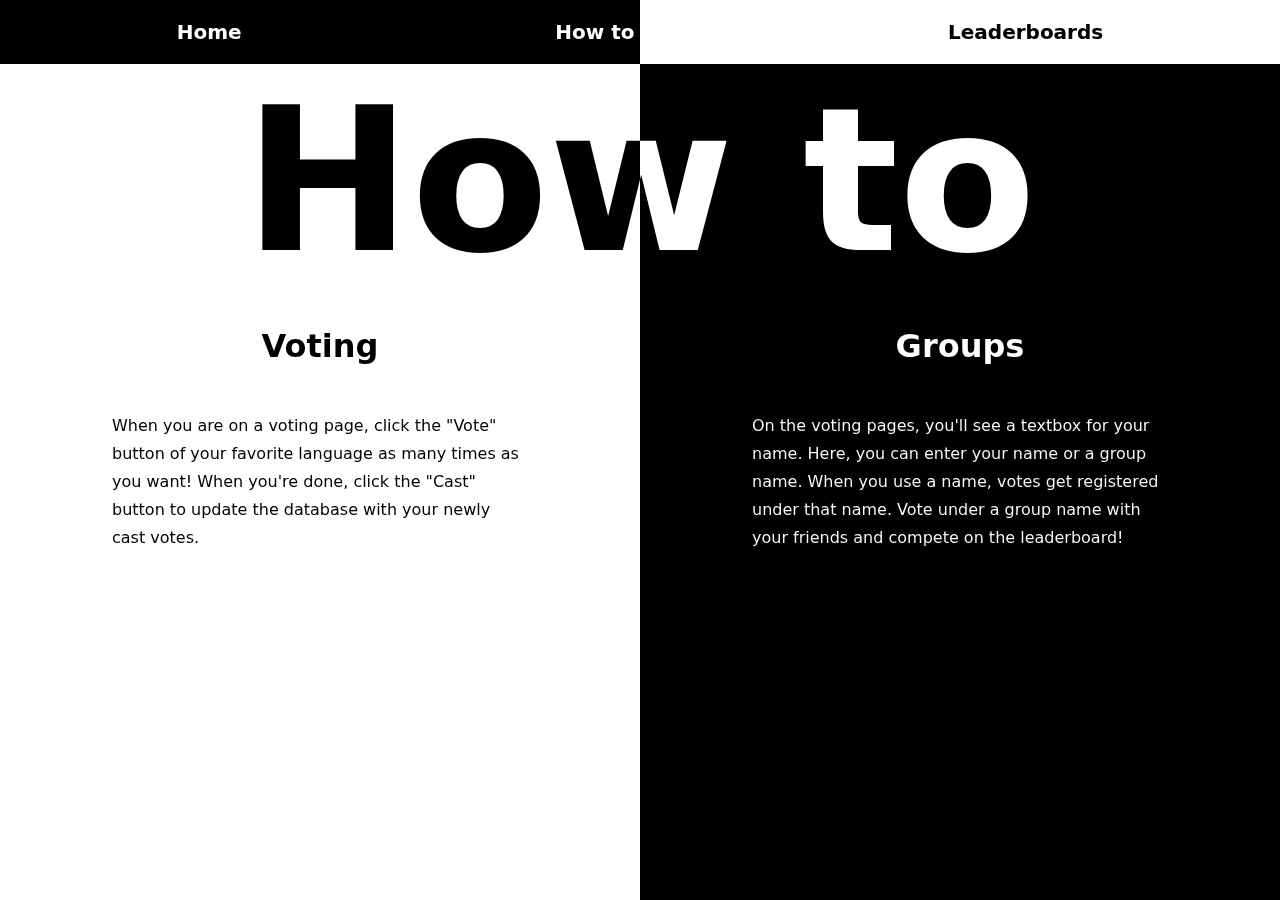
<file: howto.html>
<!DOCTYPE html>
<html lang="en">

<head>
  <meta charset="UTF-8">
  <meta name="viewport" content="width=device-width, initial-scale=1.0">
  <meta http-equiv="X-UA-Compatible" content="ie=edge">
  <title>How to</title>
  <link rel="stylesheet" href="./style.css">
  <link rel="icon" href="./favicon.ico" type="image/x-icon">
</head>

<body>
  <div id="navbar">
    <a href='index.html'>Home</a>
    <a href='howto.html'>How to</a>
    <a href='leaderboard.html'>Leaderboards</a>
  </div>
  <div id="bg">
    <div class="left"></div>
    <div class="right"></div>
  </div>
  <main>
    <h1 id="title">How to</h1>
    <div id="fg">
      <div class="left info">
        <h1>Voting</h1>
        <p>When you are on a voting page, click the "Vote" button of your favorite language as many times as you want!
          When you're done, click the "Cast" button to update the database with your newly cast votes.</p>
      </div>
      <div class="right info">
        <h1>Groups</h1>
        <p>On the voting pages, you'll see a textbox for your name. Here, you can enter your name or a group name. When
          you use a name, votes get registered under that name. Vote under a group name with your friends and compete on
          the leaderboard!</p>
      </div>
    </div>
  </main>
</body>

</html>
</file>
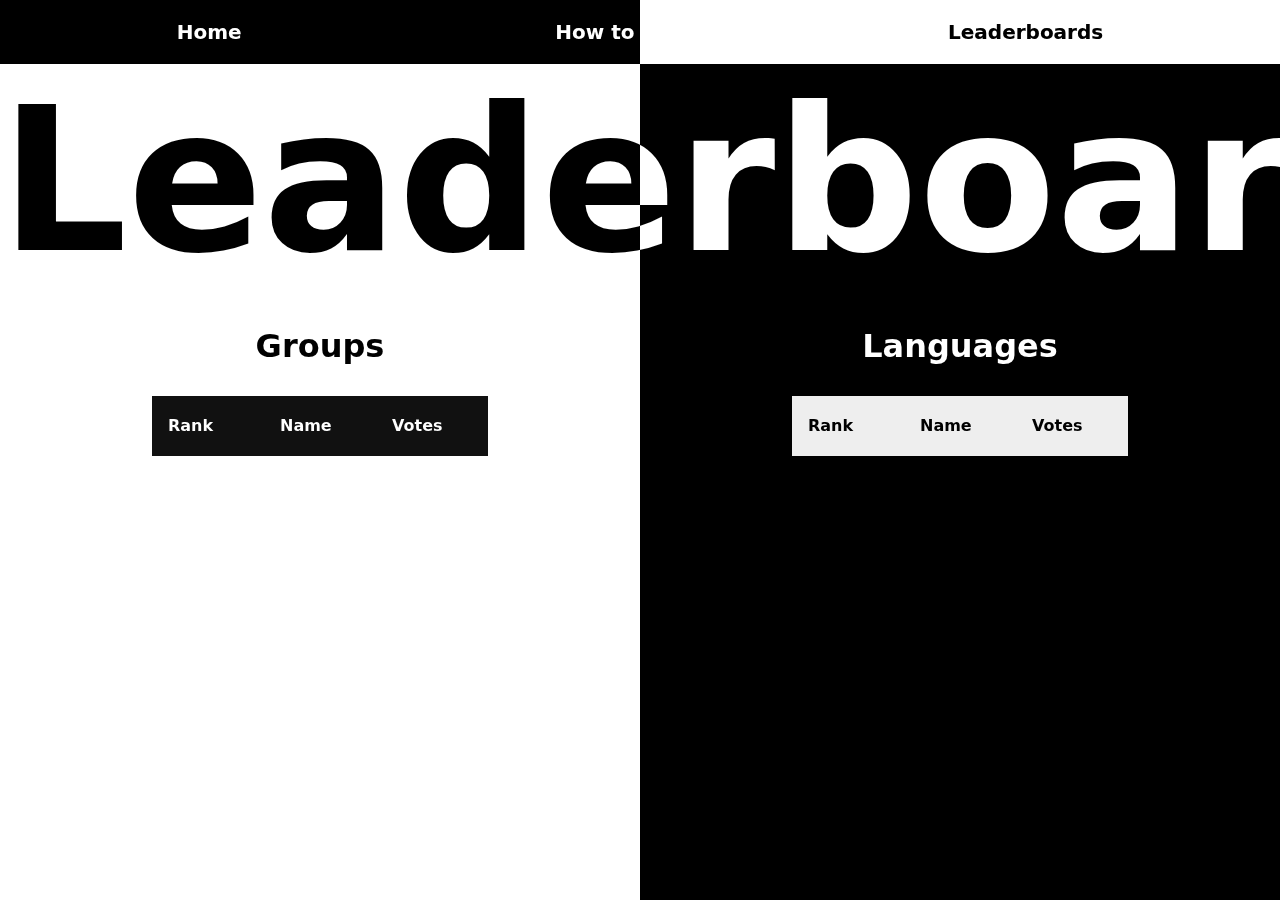
<file: leaderboard.html>
<!DOCTYPE html>
<html lang="en">

<head>
  <meta charset="UTF-8">
  <meta name="viewport" content="width=device-width, initial-scale=1.0">
  <meta http-equiv="X-UA-Compatible" content="ie=edge">
  <title>Leaderboards</title>
  <link rel="stylesheet" href="./style.css">
  <link rel="icon" href="./favicon.ico" type="image/x-icon">
</head>

<body>
  <div id="navbar">
    <a href='index.html'>Home</a>
    <a href='howto.html'>How to</a>
    <a href='leaderboard.html'>Leaderboards</a>
  </div>
  <div id="bg">
    <div class="left"></div>
    <div class="right"></div>
  </div>
  <main>
    <h1 id="title">Leaderboards</h1>
    <div id="fg">
      <div class="left info">
        <h1>Groups</h1>
        <table id="groups-table">
          <thead>
            <tr>
              <th>Rank</th>
              <th>Name</th>
              <th>Votes</th>
            </tr>
          </thead>
          <tbody>
          </tbody>
        </table>
      </div>
      <div class="right info">
        <h1>Languages</h1>
        <table id="languages-table">
          <thead>
            <tr>
              <th>Rank</th>
              <th>Name</th>
              <th>Votes</th>
            </tr>
          </thead>
          <tbody>
          </tbody>
        </table>
      </div>
    </div>
  </main>
  <script>
    const groups_table = document.getElementById("groups-table").getElementsByTagName("tbody")[0]
    const langs_table = document.getElementById("languages-table").getElementsByTagName("tbody")[0]

    fetch("https://plankton-app-jq6f8.ondigitalocean.app/fetch-groups")
      .then(resp => resp.json())
      .then(data => {
        var i = 1;
        data.groups.forEach((grp) => {
          const row = groups_table.insertRow()
          const rank = row.insertCell(0)
          const name = row.insertCell(1)
          const votes = row.insertCell(2)

          rank.innerHTML = i;
          name.innerHTML = grp.name
          votes.innerHTML = grp.votes
          i += 1
        })
      })

    fetch("https://plankton-app-jq6f8.ondigitalocean.app/fetch-langs")
      .then(resp => resp.json())
      .then(data => {
        var i = 1;
        data.votes.forEach((grp) => {
          const row = langs_table.insertRow()
          const rank = row.insertCell(0)
          const name = row.insertCell(1)
          const votes = row.insertCell(2)

          rank.innerHTML = i;
          name.innerHTML = grp.name
          votes.innerHTML = grp.votes
          i += 1
        })
      })
  </script>
</body>

</html>
</file>
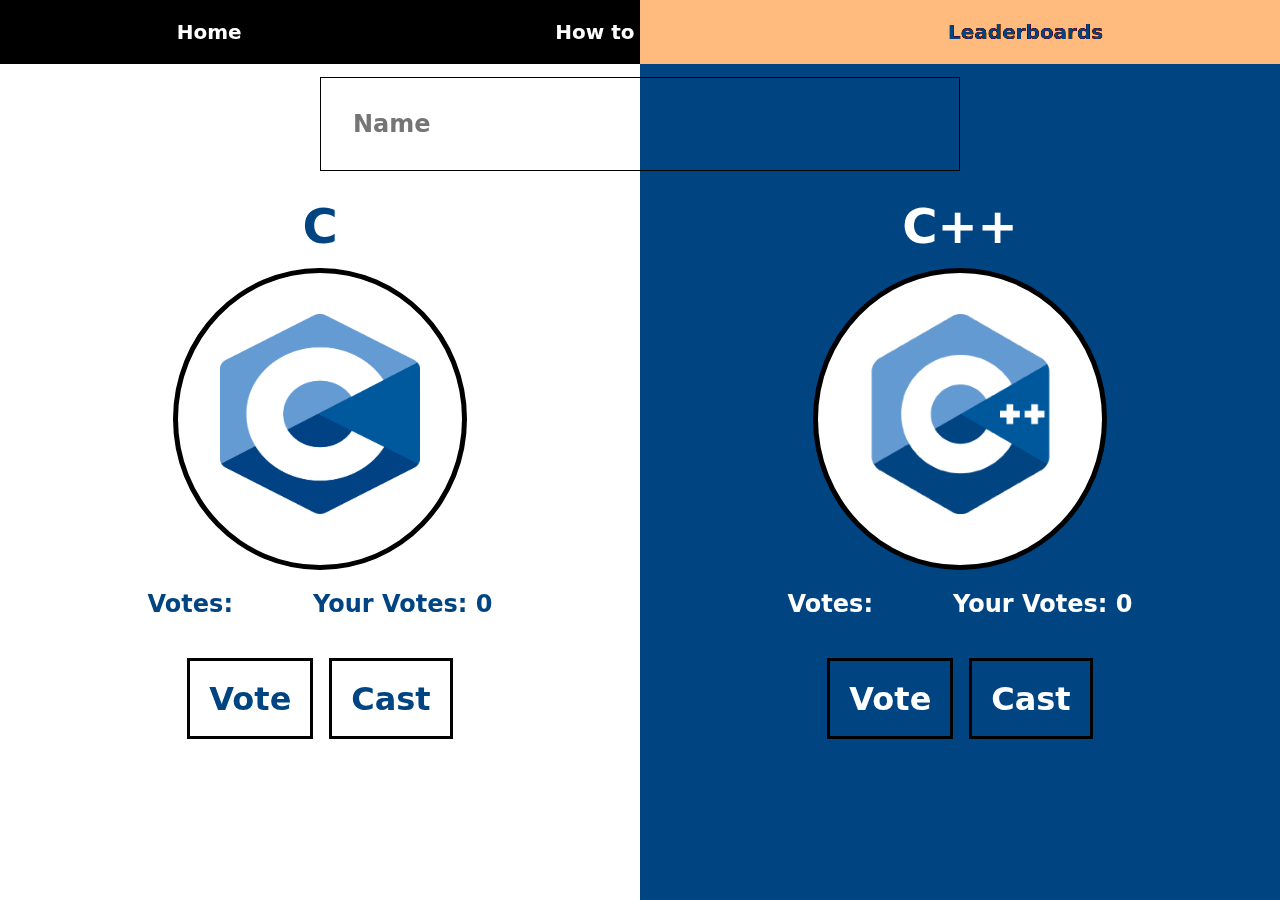
<file: votes/c-cpp.html>
<!DOCTYPE html>
<html lang="en">

<head>
  <meta charset="UTF-8">
  <meta name="viewport" content="width=device-width, initial-scale=1.0">
  <meta http-equiv="X-UA-Compatible" content="ie=edge">
  <title>C vc C++</title>
  <link rel="stylesheet" href="../style.css">
  <link rel="icon" href="./favicon.ico" type="image/x-icon">
</head>

<body>
  <div id="navbar">
    <a href='index.html'>Home</a>
    <a href='howto.html'>How to</a>
    <a href='leaderboard.html'>Leaderboards</a>
  </div>
  <main>
    <div id="bg">
      <div class="left c"></div>
      <div class="right cpp"></div>
    </div>
    <div id="group-holder">
      <input id="group" class="group-entry" placeholder="Name" />
    </div>
    <div id="fg">
      <div class="left info c">
        <h1 class="lang-head" style="text-align: center;">C</h1>
        <div id="logo"><img src="../assets/c.png" height="200" width="200" /></div>
        <div class="vote-info">
          <h2 id="c-vote" class="vote-count">Votes: </h2>
          <h2 id="c-user-vote" class="vote-count">Votes: </h2>
        </div>
        <div class="vote-buttons">
          <button id="vote-for-c" onclick="cvote()" class="vote-button">Vote</button>
          <button id="cast-vote-for-c" onclick="cast_cvote()" class="vote-button">Cast</button>
        </div>
      </div>
      <div class="right info cpp">
        <h1 class="lang-head" style="text-align: center;">C++</h1>
        <div id="logo"><img src="../assets/cpp.png" width="200" /></div>
        <div class="vote-info">
          <h2 id="cpp-vote" class="vote-count">Votes: </h2>
          <h2 id="cpp-user-vote" class="vote-count">Votes: </h2>
        </div>
        <div class="vote-buttons">
          <button id="vote-for-cpp" onclick="cppvote()" class="vote-button">Vote</button>
          <button id="cast-vote-for-cpp" onclick="cast_cppvote()" class="vote-button">Cast</button>
        </div>
      </div>
    </div>
  </main>
  <script>

    user = {
      c: 0,
      cpp: 0
    }

    fetch("https://plankton-app-jq6f8.ondigitalocean.app/fetch?language=c", {
      method: 'GET'
    })
      .then(resp => resp.json())
      .then(data => {document.getElementById("c-vote").innerText = `Votes: ${data.votes}`})


    fetch("https://plankton-app-jq6f8.ondigitalocean.app/fetch?language=cpp", {
      method: 'GET'
    })
      .then(resp => resp.json())
      .then(data => {document.getElementById("cpp-vote").innerText = `Votes: ${data.votes}`})


    document.getElementById("c-user-vote").innerText = `Your Votes: ${user.c}`
    document.getElementById("cpp-user-vote").innerText = `Your Votes: ${user.cpp}`

    function cvote() {
      user.c += 1
      document.getElementById("c-user-vote").innerText = `Your Votes: ${user.c}`
    }

    function cppvote() {
      user.cpp += 1
      document.getElementById("cpp-user-vote").innerText = `Your Votes: ${user.cpp}`
    }

    function cast_cvote() {
      const myHeaders = new Headers();
      myHeaders.append("Content-Type", "application/json");

      const raw = JSON.stringify({
        "language": "c",
        "update_by": user.c,
        "group": (document.getElementById("group").value || 'anon').toLowerCase()
      });

      const requestOptions = {
        method: "PUT",
        headers: myHeaders,
        body: raw,
        redirect: "follow"
      };

      fetch("https://plankton-app-jq6f8.ondigitalocean.app/update", requestOptions)
        .then((response) => response.text())
        .then((result) => window.location.reload())
        .catch((error) => console.error(error));
    }

    function cast_cppvote() {
      const myHeaders = new Headers();
      myHeaders.append("Content-Type", "application/json");

      const raw = JSON.stringify({
        "language": "cpp",
        "update_by": user.cpp,
        "group": (document.getElementById("group").value || 'anon').toLowerCase()
      });

      const requestOptions = {
        method: "PUT",
        headers: myHeaders,
        body: raw,
        redirect: "follow"
      };

      fetch("https://plankton-app-jq6f8.ondigitalocean.app/update", requestOptions)
        .then((response) => response.text())
        .then((result) => window.location.reload())
        .catch((error) => console.error(error));
    }
  </script>
</body>

</html>
</file>
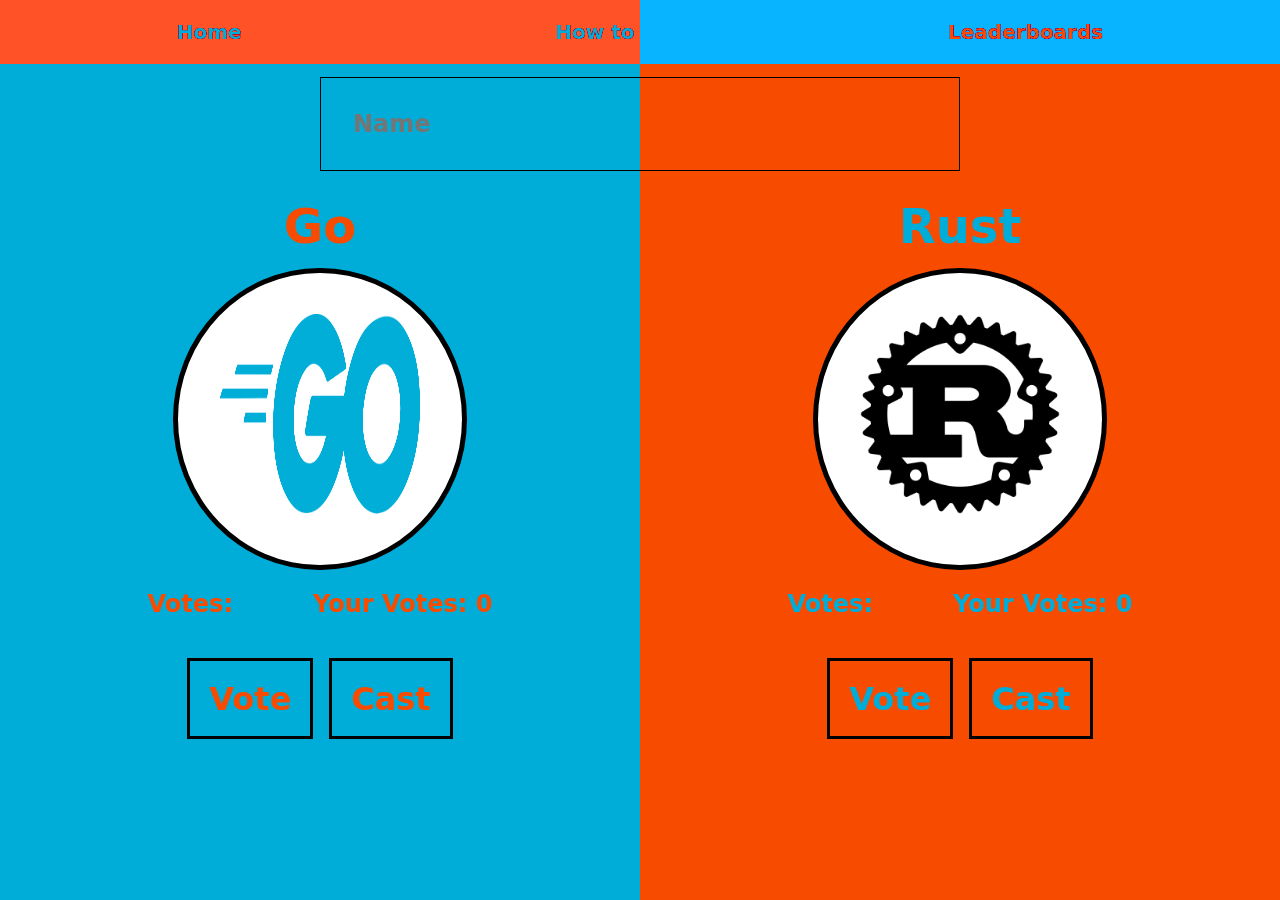
<file: votes/go-rs.html>
<!DOCTYPE html>
<html lang="en">

<head>
  <meta charset="UTF-8">
  <meta name="viewport" content="width=device-width, initial-scale=1.0">
  <meta http-equiv="X-UA-Compatible" content="ie=edge">
  <title>Go vs Rust</title>
  <link rel="stylesheet" href="../style.css">
  <link rel="icon" href="./favicon.ico" type="image/x-icon">
</head>

<body>
  <div id="navbar">
    <a href='index.html'>Home</a>
    <a href='howto.html'>How to</a>
    <a href='leaderboard.html'>Leaderboards</a>
  </div>
  <main>
    <div id="bg">
      <div class="left go"></div>
      <div class="right rs"></div>
    </div>
    <div id="group-holder">
      <input id="group" class="group-entry" placeholder="Name" />
    </div>
    <div id="fg">
      <div class="left info go">
        <h1 class="lang-head" style="text-align: center;">Go</h1>
        <div id="logo"><img src="../assets/go.png" height="200" width="200" /></div>
        <div class="vote-info">
          <h2 id="go-vote" class="vote-count">Votes: </h2>
          <h2 id="go-user-vote" class="vote-count">Votes: </h2>
        </div>
        <div class="vote-buttons">
          <button id="vote-for-go" onclick="govote()" class="vote-button">Vote</button>
          <button id="cast-vote-for-go" onclick="cast_govote()" class="vote-button">Cast</button>
        </div>
      </div>
      <div class="right info rs">
        <h1 class="lang-head" style="text-align: center;">Rust</h1>
        <div id="logo"><img src="../assets/rust.png" width="200" /></div>
        <div class="vote-info">
          <h2 id="rs-vote" class="vote-count">Votes: </h2>
          <h2 id="rs-user-vote" class="vote-count">Votes: </h2>
        </div>
        <div class="vote-buttons">
          <button id="vote-for-rs" onclick="rsvote()" class="vote-button">Vote</button>
          <button id="cast-vote-for-rs" onclick="cast_rsvote()" class="vote-button">Cast</button>
        </div>
      </div>
    </div>
  </main>
  <script>

    user = {
      go: 0,
      rust: 0
    }

    fetch("https://plankton-app-jq6f8.ondigitalocean.app/fetch?language=go", {
      method: 'GET'
    })
      .then(resp => resp.json())
      .then(data => {document.getElementById("go-vote").innerText = `Votes: ${data.votes}`})


    fetch("https://plankton-app-jq6f8.ondigitalocean.app/fetch?language=rust", {
      method: 'GET'
    })
      .then(resp => resp.json())
      .then(data => {document.getElementById("rs-vote").innerText = `Votes: ${data.votes}`})


    document.getElementById("go-user-vote").innerText = `Your Votes: ${user.go}`
    document.getElementById("rs-user-vote").innerText = `Your Votes: ${user.rust}`

    function govote() {
      user.go += 1
      document.getElementById("go-user-vote").innerText = `Your Votes: ${user.go}`
    }

    function rsvote() {
      user.rust += 1
      document.getElementById("rs-user-vote").innerText = `Your Votes: ${user.rust}`
    }

    function cast_govote() {
      const myHeaders = new Headers();
      myHeaders.append("Content-Type", "application/json");

      const raw = JSON.stringify({
        "language": "go",
        "update_by": user.go,
        "group": (document.getElementById("group").value || 'anon').toLowerCase()
      });

      const requestOptions = {
        method: "PUT",
        headers: myHeaders,
        body: raw,
        redirect: "follow"
      };

      fetch("https://plankton-app-jq6f8.ondigitalocean.app/update", requestOptions)
        .then((response) => response.text())
        .then((result) => window.location.reload())
        .catch((error) => console.error(error));
    }

    function cast_rsvote() {
      const myHeaders = new Headers();
      myHeaders.append("Content-Type", "application/json");

      const raw = JSON.stringify({
        "language": "rust",
        "update_by": user.rust,
        "group": (document.getElementById("group").value || 'anon').toLowerCase()
      });

      const requestOptions = {
        method: "PUT",
        headers: myHeaders,
        body: raw,
        redirect: "follow"
      };

      fetch("https://plankton-app-jq6f8.ondigitalocean.app/update", requestOptions)
        .then((response) => response.text())
        .then((result) => window.location.reload())
        .catch((error) => console.error(error));
    }
  </script>
</body>

</html>
</file>
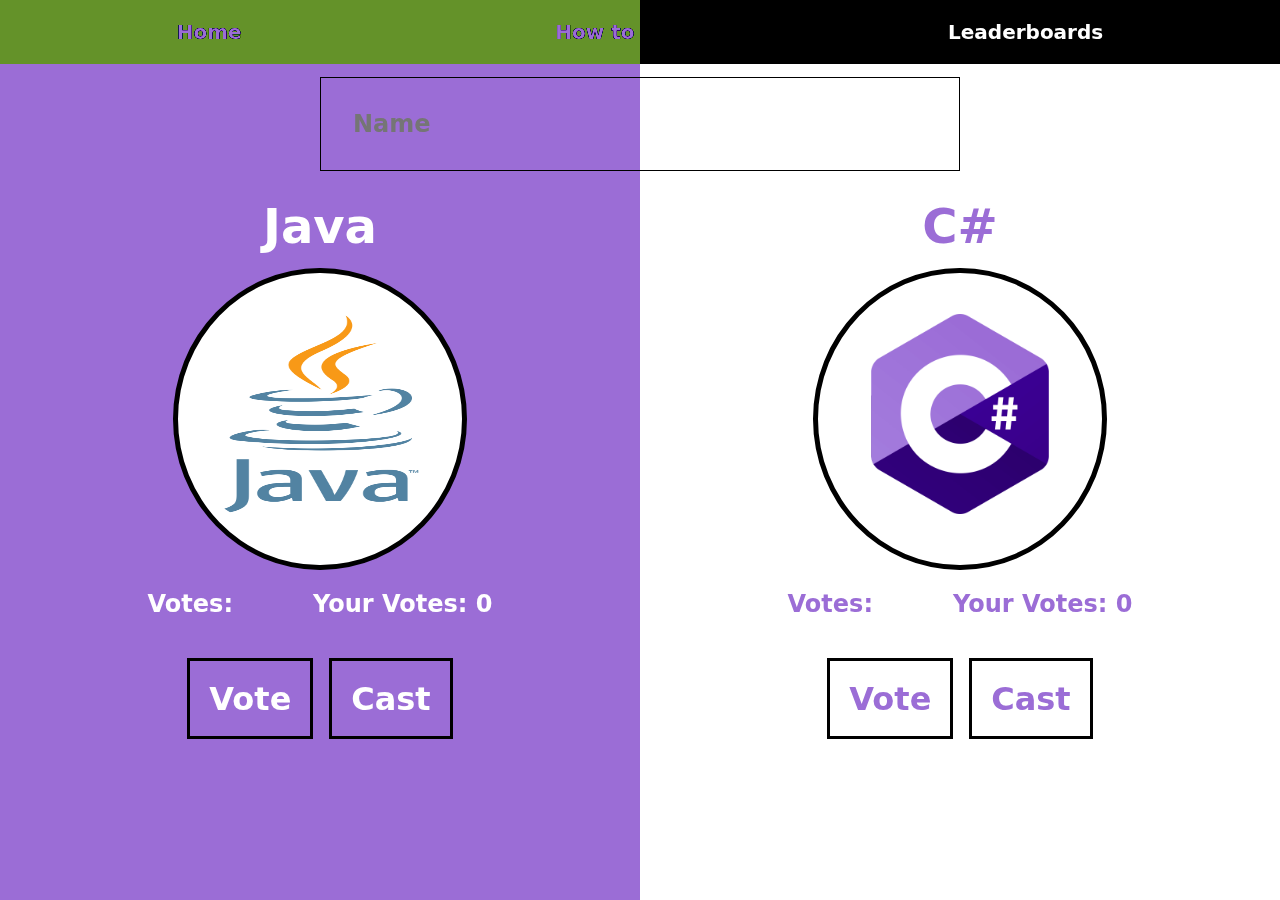
<file: votes/java-cs.html>
<!DOCTYPE html>
<html lang="en">

<head>
  <meta charset="UTF-8">
  <meta name="viewport" content="width=device-width, initial-scale=1.0">
  <meta http-equiv="X-UA-Compatible" content="ie=edge">
  <title>Java vs C#</title>
  <link rel="stylesheet" href="../style.css">
  <link rel="icon" href="./favicon.ico" type="image/x-icon">
</head>

<body>
  <div id="navbar">
    <a href='index.html'>Home</a>
    <a href='howto.html'>How to</a>
    <a href='leaderboard.html'>Leaderboards</a>
  </div>
  <main>
    <div id="bg">
      <div class="left java"></div>
      <div class="right cs"></div>
    </div>
    <div id="group-holder">
      <input id="group" class="group-entry" placeholder="Name" />
    </div>
    <div id="fg">
      <div class="left info java">
        <h1 class="lang-head" style="text-align: center;">Java</h1>
        <div id="logo"><img src="../assets/java.png" width="200" style="aspect-ratio: 1/1;" /></div>
        <div class="vote-info">
          <h2 id="java-vote" class="vote-count">Votes: </h2>
          <h2 id="java-user-vote" class="vote-count">Votes: </h2>
        </div>
        <div class="vote-buttons">
          <button id="vote-for-java" onclick="javavote()" class="vote-button">Vote</button>
          <button id="cast-vote-for-java" onclick="cast_javavote()" class="vote-button">Cast</button>
        </div>
      </div>
      <div class="right info cs">
        <h1 class="lang-head" style="text-align: center;">C#</h1>
        <div id="logo"><img src="../assets/csharp.png" width="200" /></div>
        <div class="vote-info">
          <h2 id="cs-vote" class="vote-count">Votes: </h2>
          <h2 id="cs-user-vote" class="vote-count">Votes: </h2>
        </div>
        <div class="vote-buttons">
          <button id="vote-for-cs" onclick="csvote()" class="vote-button">Vote</button>
          <button id="cast-vote-for-cs" onclick="cast_csvote()" class="vote-button">Cast</button>
        </div>
      </div>
    </div>
  </main>
  <script>

    user = {
      java: 0,
      csharp: 0
    }

    fetch("https://plankton-app-jq6f8.ondigitalocean.app/fetch?language=java", {
      method: 'GET'
    })
      .then(resp => resp.json())
      .then(data => {document.getElementById("java-vote").innerText = `Votes: ${data.votes}`})


    fetch("https://plankton-app-jq6f8.ondigitalocean.app/fetch?language=csharp", {
      method: 'GET'
    })
      .then(resp => resp.json())
      .then(data => {document.getElementById("cs-vote").innerText = `Votes: ${data.votes}`})


    document.getElementById("java-user-vote").innerText = `Your Votes: ${user.java}`
    document.getElementById("cs-user-vote").innerText = `Your Votes: ${user.csharp}`

    function javavote() {
      user.java += 1
      document.getElementById("java-user-vote").innerText = `Your Votes: ${user.java}`
    }

    function csvote() {
      user.csharp += 1
      document.getElementById("cs-user-vote").innerText = `Your Votes: ${user.csharp}`
    }

    function cast_javavote() {
      const myHeaders = new Headers();
      myHeaders.append("Content-Type", "application/json");

      const raw = JSON.stringify({
        "language": "java",
        "update_by": user.java,
        "group": (document.getElementById("group").value || 'anon').toLowerCase()
      });

      const requestOptions = {
        method: "PUT",
        headers: myHeaders,
        body: raw,
        redirect: "follow"
      };

      fetch("https://plankton-app-jq6f8.ondigitalocean.app/update", requestOptions)
        .then((response) => response.text())
        .then((result) => window.location.reload())
        .catch((error) => console.error(error));
    }

    function cast_csvote() {
      const myHeaders = new Headers();
      myHeaders.append("Content-Type", "application/json");

      const raw = JSON.stringify({
        "language": "csharp",
        "update_by": user.csharp,
        "group": (document.getElementById("group").value || 'anon').toLowerCase()
      });

      const requestOptions = {
        method: "PUT",
        headers: myHeaders,
        body: raw,
        redirect: "follow"
      };

      fetch("https://plankton-app-jq6f8.ondigitalocean.app/update", requestOptions)
        .then((response) => response.text())
        .then((result) => window.location.reload())
        .catch((error) => console.error(error));
    }
  </script>
</body>

</html>
</file>
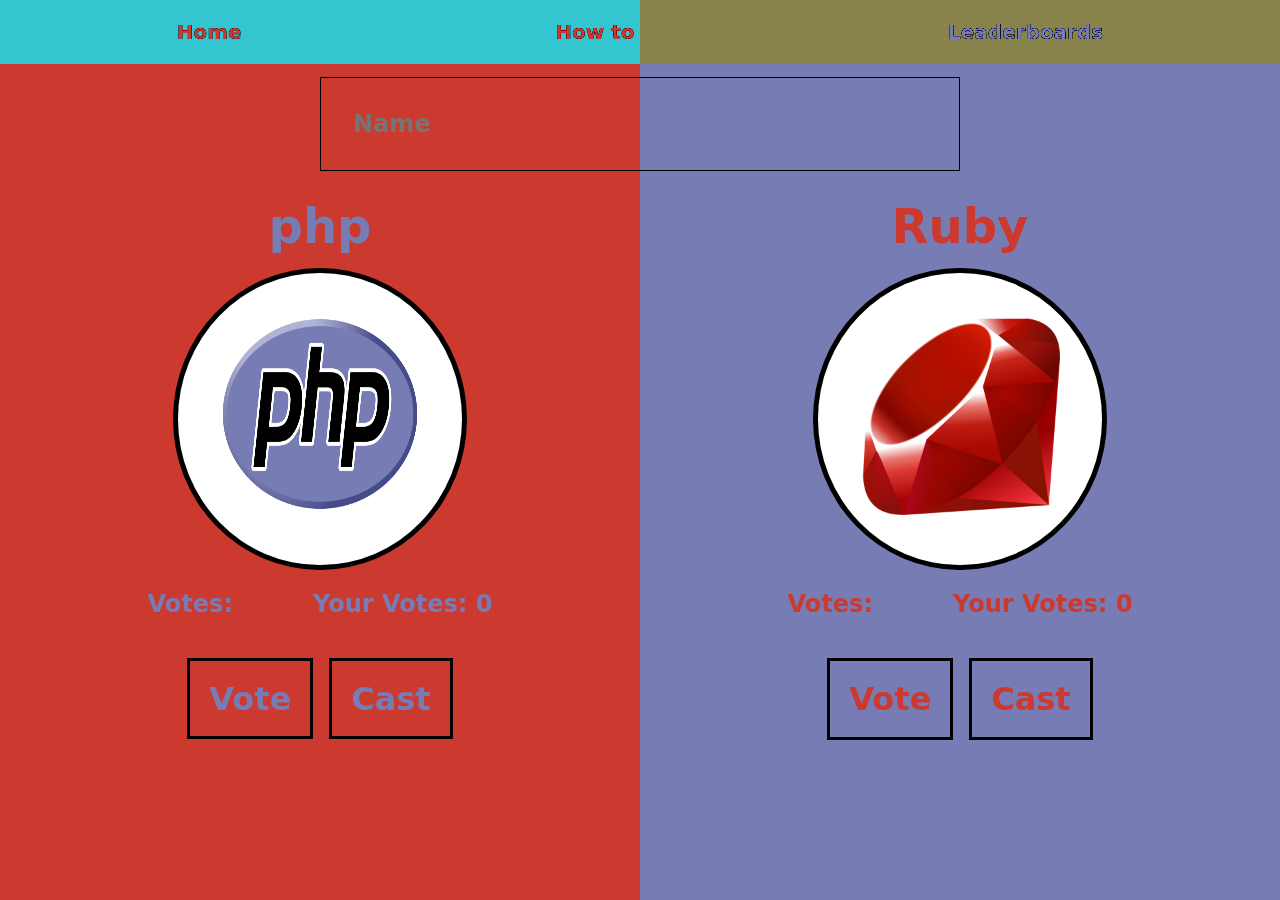
<file: votes/php-rb.html>
<!DOCTYPE html>
<html lang="en">

<head>
  <meta charset="UTF-8">
  <meta name="viewport" content="width=device-width, initial-scale=1.0">
  <meta http-equiv="X-UA-Compatible" content="ie=edge">
  <title>PHP vs Ruby</title>
  <link rel="stylesheet" href="../style.css">
  <link rel="icon" href="./favicon.ico" type="image/x-icon">
</head>

<body>
  <div id="navbar">
    <a href='index.html'>Home</a>
    <a href='howto.html'>How to</a>
    <a href='leaderboard.html'>Leaderboards</a>
  </div>
  <main>
    <div id="bg">
      <div class="left php"></div>
      <div class="right rb"></div>
    </div>
    <div id="group-holder">
      <input id="group" class="group-entry" placeholder="Name" />
    </div>
    <div id="fg">
      <div class="left info php">
        <h1 class="lang-head" style="text-align: center;">php</h1>
        <div id="logo"><img src="../assets/php.png" width="200" height="200" /></div>
        <div class="vote-info">
          <h2 id="php-vote" class="vote-count">Votes: </h2>
          <h2 id="php-user-vote" class="vote-count">Votes: </h2>
        </div>
        <div class="vote-buttons">
          <button id="vote-for-php" onclick="phpvote()" class="vote-button">Vote</button>
          <button id="cast-vote-for-php" onclick="cast_phpvote()" class="vote-button">Cast</button>
        </div>
      </div>
      <div class="right info rb">
        <h1 class="lang-head" style="text-align: center;">Ruby</h1>
        <div id="logo"><img src="../assets/ruby.png" width="200" /></div>
        <div class="vote-info">
          <h2 id="rb-vote" class="vote-count">Votes: </h2>
          <h2 id="rb-user-vote" class="vote-count">Votes: </h2>
        </div>
        <div class="vote-buttons">
          <button id="vote-for-rb" onclick="rbvote()" class="vote-button">Vote</button>
          <button id="cast-vote-for-rb" onclick="cast_rbvote()" class="vote-button">Cast</button>
        </div>
      </div>
    </div>
  </main>
  <script>

    user = {
      php: 0,
      ruby: 0
    }

    fetch("https://plankton-app-jq6f8.ondigitalocean.app/fetch?language=php", {
      method: 'GET'
    })
      .then(resp => resp.json())
      .then(data => {document.getElementById("php-vote").innerText = `Votes: ${data.votes}`})


    fetch("https://plankton-app-jq6f8.ondigitalocean.app/fetch?language=ruby", {
      method: 'GET'
    })
      .then(resp => resp.json())
      .then(data => {document.getElementById("rb-vote").innerText = `Votes: ${data.votes}`})


    document.getElementById("php-user-vote").innerText = `Your Votes: ${user.php}`
    document.getElementById("rb-user-vote").innerText = `Your Votes: ${user.ruby}`

    function phpvote() {
      user.php += 1
      document.getElementById("php-user-vote").innerText = `Your Votes: ${user.php}`
    }

    function rbvote() {
      user.ruby += 1
      document.getElementById("rb-user-vote").innerText = `Your Votes: ${user.ruby}`
    }

    function cast_phpvote() {
      const myHeaders = new Headers();
      myHeaders.append("Content-Type", "application/json");

      const raw = JSON.stringify({
        "language": "php",
        "update_by": user.php,
        "group": (document.getElementById("group").value || 'anon').toLowerCase()
      });

      const requestOptions = {
        method: "PUT",
        headers: myHeaders,
        body: raw,
        redirect: "follow"
      };

      fetch("https://plankton-app-jq6f8.ondigitalocean.app/update", requestOptions)
        .then((response) => response.text())
        .then((result) => window.location.reload())
        .catch((error) => console.error(error));
    }

    function cast_rbvote() {
      const myHeaders = new Headers();
      myHeaders.append("Content-Type", "application/json");

      const raw = JSON.stringify({
        "language": "ruby",
        "update_by": user.ruby,
        "group": (document.getElementById("group").value || 'anon').toLowerCase()
      });

      const requestOptions = {
        method: "PUT",
        headers: myHeaders,
        body: raw,
        redirect: "follow"
      };

      fetch("https://plankton-app-jq6f8.ondigitalocean.app/update", requestOptions)
        .then((response) => response.text())
        .then((result) => window.location.reload())
        .catch((error) => console.error(error));
    }
  </script>
</body>

</html>
</file>
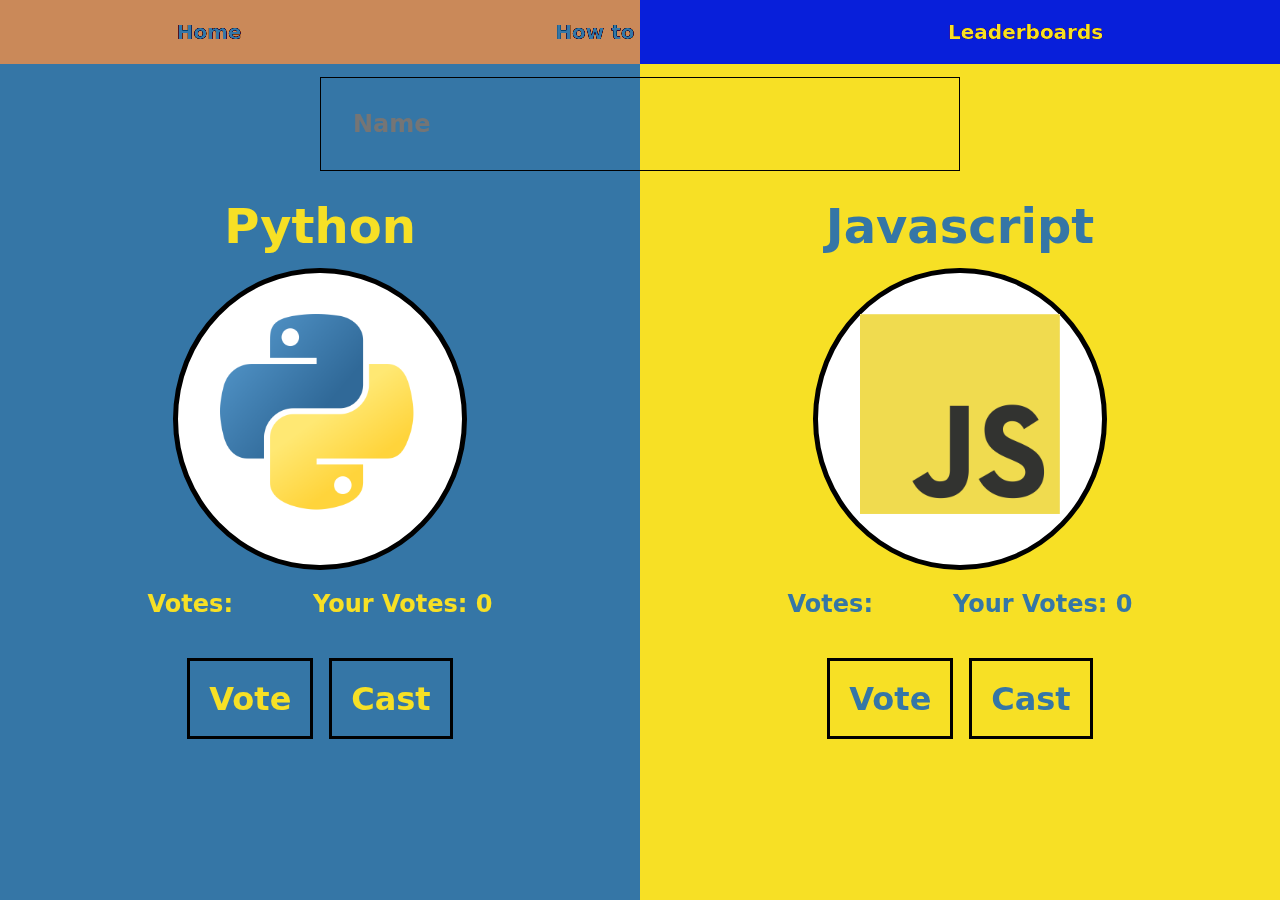
<file: votes/py-js.html>
<!DOCTYPE html>
<html lang="en">

<head>
  <meta charset="UTF-8">
  <meta name="viewport" content="width=device-width, initial-scale=1.0">
  <meta http-equiv="X-UA-Compatible" content="ie=edge">
  <title>Python vs Javascript</title>
  <link rel="stylesheet" href="../style.css">
  <link rel="icon" href="./favicon.ico" type="image/x-icon">
</head>

<body>
  <div id="navbar">
    <a href='index.html'>Home</a>
    <a href='howto.html'>How to</a>
    <a href='leaderboard.html'>Leaderboards</a>
  </div>
  <main>
    <div id="bg">
      <div class="left py"></div>
      <div class="right js"></div>
    </div>
    <div id="group-holder">
      <input id="group" class="group-entry" placeholder="Name" />
    </div>
    <div id="fg">
      <div class="left info py">
        <h1 class="lang-head" style="text-align: center;">Python</h1>
        <div id="logo"><img src="../assets/python.png" width="200" /></div>
        <div class="vote-info">
          <h2 id="py-vote" class="vote-count">Votes: </h2>
          <h2 id="py-user-vote" class="vote-count">Votes: </h2>
        </div>
        <div class="vote-buttons">
          <button id="vote-for-py" onclick="pyvote()" class="vote-button">Vote</button>
          <button id="cast-vote-for-py" onclick="cast_pyvote()" class="vote-button">Cast</button>
        </div>
      </div>
      <div class="right info js">
        <h1 class="lang-head" style="text-align: center;">Javascript</h1>
        <div id="logo"><img src="../assets/javascript.png" width="200" /></div>
        <div class="vote-info">
          <h2 id="js-vote" class="vote-count">Votes: </h2>
          <h2 id="js-user-vote" class="vote-count">Votes: </h2>
        </div>
        <div class="vote-buttons">
          <button id="vote-for-js" onclick="jsvote()" class="vote-button">Vote</button>
          <button id="cast-vote-for-js" onclick="cast_jsvote()" class="vote-button">Cast</button>
        </div>
      </div>
    </div>
  </main>
  <script>

    user = {
      python: 0,
      javascript: 0
    }

    fetch("https://plankton-app-jq6f8.ondigitalocean.app/fetch?language=python", {
      method: 'GET'
    })
      .then(resp => resp.json())
      .then(data => {document.getElementById("py-vote").innerText = `Votes: ${data.votes}`})


    fetch("https://plankton-app-jq6f8.ondigitalocean.app/fetch?language=javascript", {
      method: 'GET'
    })
      .then(resp => resp.json())
      .then(data => {document.getElementById("js-vote").innerText = `Votes: ${data.votes}`})


    document.getElementById("py-user-vote").innerText = `Your Votes: ${user.python}`
    document.getElementById("js-user-vote").innerText = `Your Votes: ${user.javascript}`

    function pyvote() {
      user.python += 1
      document.getElementById("py-user-vote").innerText = `Your Votes: ${user.python}`
    }

    function jsvote() {
      user.javascript += 1
      document.getElementById("js-user-vote").innerText = `Your Votes: ${user.javascript}`
    }

    function cast_pyvote() {
      const myHeaders = new Headers();
      myHeaders.append("Content-Type", "application/json");

      const raw = JSON.stringify({
        "language": "python",
        "update_by": user.python,
        "group": (document.getElementById("group").value || 'anon').toLowerCase()
      });

      const requestOptions = {
        method: "PUT",
        headers: myHeaders,
        body: raw,
        redirect: "follow"
      };

      fetch("https://plankton-app-jq6f8.ondigitalocean.app/update", requestOptions)
        .then((response) => response.text())
        .then((result) => window.location.reload())
        .catch((error) => console.error(error));
    }

    function cast_jsvote() {
      const myHeaders = new Headers();
      myHeaders.append("Content-Type", "application/json");

      const raw = JSON.stringify({
        "language": "javascript",
        "update_by": user.javascript,
        "group": (document.getElementById("group").value || 'anon').toLowerCase()
      });

      const requestOptions = {
        method: "PUT",
        headers: myHeaders,
        body: raw,
        redirect: "follow"
      };

      fetch("https://plankton-app-jq6f8.ondigitalocean.app/update", requestOptions)
        .then((response) => response.text())
        .then((result) => window.location.reload())
        .catch((error) => console.error(error));
    }
  </script>
</body>

</html>
</file>
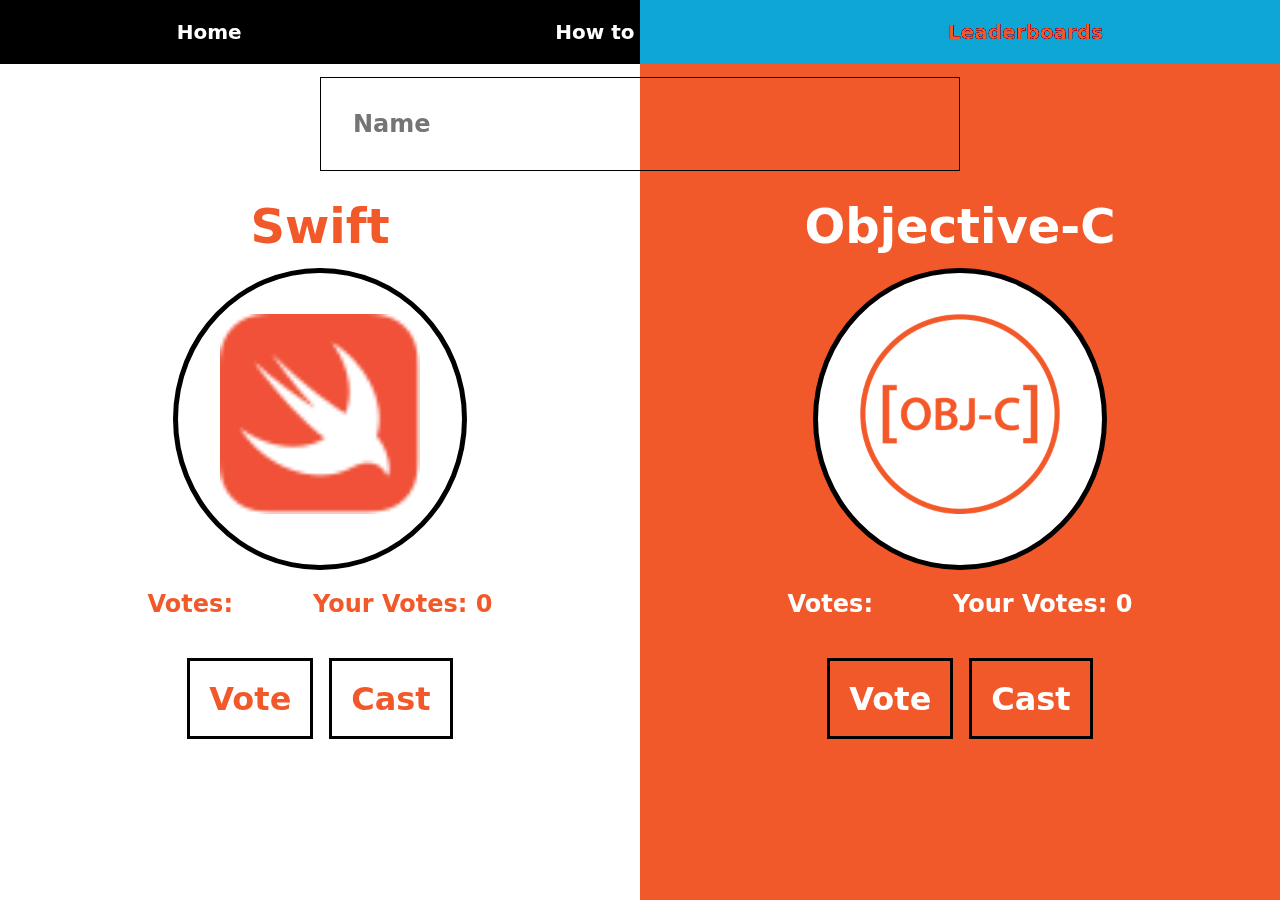
<file: votes/swift-obc.html>
<!DOCTYPE html>
<html lang="en">

<head>
  <meta charset="UTF-8">
  <meta name="viewport" content="width=device-width, initial-scale=1.0">
  <meta http-equiv="X-UA-Compatible" content="ie=edge">
  <title>Swift vs Objective-C</title>
  <link rel="stylesheet" href="../style.css">
  <link rel="icon" href="./favicon.ico" type="image/x-icon">
</head>

<body>
  <div id="navbar">
    <a href='index.html'>Home</a>
    <a href='howto.html'>How to</a>
    <a href='leaderboard.html'>Leaderboards</a>
  </div>
  <main>
    <div id="bg">
      <div class="left swift"></div>
      <div class="right obc"></div>
    </div>
    <div id="group-holder">
      <input id="group" class="group-entry" placeholder="Name" />
    </div>
    <div id="fg">
      <div class="left info swift">
        <h1 class="lang-head" style="text-align: center;">Swift</h1>
        <div id="logo"><img src="../assets/swift.png" width="200" /></div>
        <div class="vote-info">
          <h2 id="swift-vote" class="vote-count">Votes: </h2>
          <h2 id="swift-user-vote" class="vote-count">Votes: </h2>
        </div>
        <div class="vote-buttons">
          <button id="vote-for-swift" onclick="swiftvote()" class="vote-button">Vote</button>
          <button id="cast-vote-for-swift" onclick="cast_swiftvote()" class="vote-button">Cast</button>
        </div>
      </div>
      <div class="right info obc">
        <h1 class="lang-head" style="text-align: center;">Objective-C</h1>
        <div id="logo"><img src="../assets/objective-c.png" width="200" /></div>
        <div class="vote-info">
          <h2 id="obc-vote" class="vote-count">Votes: </h2>
          <h2 id="obc-user-vote" class="vote-count">Votes: </h2>
        </div>
        <div class="vote-buttons">
          <button id="vote-for-obc" onclick="obcvote()" class="vote-button">Vote</button>
          <button id="cast-vote-for-obc" onclick="cast_obcvote()" class="vote-button">Cast</button>
        </div>
      </div>
    </div>
  </main>
  <script>

    user = {
      swift: 0,
      obc: 0
    }

    fetch("https://plankton-app-jq6f8.ondigitalocean.app/fetch?language=swift", {
      method: 'GET'
    })
      .then(resp => resp.json())
      .then(data => {document.getElementById("swift-vote").innerText = `Votes: ${data.votes}`})


    fetch("https://plankton-app-jq6f8.ondigitalocean.app/fetch?language=objective-c", {
      method: 'GET'
    })
      .then(resp => resp.json())
      .then(data => {document.getElementById("obc-vote").innerText = `Votes: ${data.votes}`})


    document.getElementById("swift-user-vote").innerText = `Your Votes: ${user.swift}`
    document.getElementById("obc-user-vote").innerText = `Your Votes: ${user.obc}`

    function swiftvote() {
      user.swift += 1
      document.getElementById("swift-user-vote").innerText = `Your Votes: ${user.swift}`
    }

    function obcvote() {
      user.obc += 1
      document.getElementById("obc-user-vote").innerText = `Your Votes: ${user.obc}`
    }

    function cast_swiftvote() {
      const myHeaders = new Headers();
      myHeaders.append("Content-Type", "application/json");

      const raw = JSON.stringify({
        "language": "swift",
        "update_by": user.swift,
        "group": (document.getElementById("group").value || 'anon').toLowerCase()
      });

      const requestOptions = {
        method: "PUT",
        headers: myHeaders,
        body: raw,
        redirect: "follow"
      };

      fetch("https://plankton-app-jq6f8.ondigitalocean.app/update", requestOptions)
        .then((response) => response.text())
        .then((result) => window.location.reload())
        .catch((error) => console.error(error));
    }

    function cast_obcvote() {
      const myHeaders = new Headers();
      myHeaders.append("Content-Type", "application/json");

      const raw = JSON.stringify({
        "language": "obc",
        "update_by": user.obc,
        "group": (document.getElementById("group").value || 'anon').toLowerCase()
      });

      const requestOptions = {
        method: "PUT",
        headers: myHeaders,
        body: raw,
        redirect: "follow"
      };

      fetch("https://plankton-app-jq6f8.ondigitalocean.app/update", requestOptions)
        .then((response) => response.text())
        .then((result) => window.location.reload())
        .catch((error) => console.error(error));
    }
  </script>
</body>

</html>
</file>
<file: style.css>
* {
     font-family: system-ui, -apple-system, "Segoe UI", Roboto, "Helvetica Neue", "Noto Sans", "Liberation Sans", Arial, sans-serif, "Apple Color Emoji", "Segoe UI Emoji", "Segoe UI Symbol", "Noto Color Emoji";
}

html { min-height: 100% !important; }
body { margin: 0; min-height: 100% !important; position: relative; }

#bg {
  min-height: 100% !important;
  height: 100vh;
  width: 100vw;

  display: flex;
  flex-direction: row;
  position: absolute;
  top: 0;
  bottom: 0;
  z-index: -1;
}

.left, .right {
  width: 50%;
}

.left { background-color: white; }
.right { background-color: black; }

#title {
  margin: 0;
  width: 100%;
  text-align: center;

  filter: invert(1);
  mix-blend-mode: difference;

  font-size: 200px;
}

#fg {
  display: flex;
  flex-direction: row;
}

.left > *, .right > * {
  filter: invert(1);
  mix-blend-mode: difference;
  line-height: 1.75em;
}

.info {
  width: calc(65% / 2);
  margin: 0 auto;
  display: flex;
  flex-direction: column;
  align-items: center;
}

#scroller {
  display: flex;
  flex-direction: row;
  white-space: nowrap;
  overflow: hidden;
}

@keyframes slide {
  from { transform: translateX(0); }
  to { transform: translateX(-100%); }
}

.scroller-slide {
  animation: 5s slide infinite linear;
}

#scroller:hover .scroller-slide {
  animation-play-state: paused;
}

.py { background-color: #3576a6; }
.py > * { color: #f7e025; filter: none; mix-blend-mode: normal; }
.js { background-color: #f7e025; }
.js > * { color: #3576a6; filter: none; mix-blend-mode: normal; }
.go { background-color: #00add8 }
.go > * { color: #f74b00; filter: none; mix-blend-mode: normal; }
.rs { background-color: #f74b00 }
.rs > * { color: #00add8; filter: none; mix-blend-mode: normal; }
.c { background-color: #ffffff; }
.c > * { color: #004482; filter: none; mix-blend-mode: normal; }
.cpp { background-color: #004482;}
.cpp > * { color: #ffffff; filter: none; mix-blend-mode: normal; }
.swift { background-color: #ffffff; }
.swift > * { color: #f2592a; filter: none; mix-blend-mode: normal; }
.obc { background-color: #f2592a;}
.obc > * { color: #ffffff; filter: none; mix-blend-mode: normal; }
.cs { background-color: #ffffff; }
.cs > * { color: #9b6dd6; filter: none; mix-blend-mode: normal; }
.java { background-color: #9b6dd6;}
.java > * { color: #ffffff; filter: none; mix-blend-mode: normal; }
.php { background-color: #cb392f; }
.php > * { color: #787cb5; filter: none; mix-blend-mode: normal; }
.rb { background-color: #787cb5;}
.rb > * { color: #cb392f; filter: none; mix-blend-mode: normal; }

#logo {
  background-color: white;
  padding: 10%;
  border-radius: 100%;
  margin: 0 auto;
  width: fit-content;
  border: 5px solid black;
}

.lang-head {
  font-size: 3em;
  margin: 0;
}

.vote-count {
  text-align: center;
}

.vote-button {
  border: 3px solid black;
  background: none;

  padding: 10%;
  font-size: 2em;
  font-weight: 700;
  width: fit-content;
  cursor: pointer;
}

.vote-buttons {
  margin-top: 20px;

  display: flex;
  align-items: center;
  justify-content: center;

  gap: 1em;
}

.vote-buttons > * {
  color: inherit;
}

.vote-info {
  display: flex;
  gap: 5em;
}

#group-holder {
  width: 100%;
  display: flex;
  align-items: center;
}

input {
  background: none;
  border: 1px solid black;
  width: 50%;
  font-size: 1.5em;
  box-sizing: border-box;
  padding: 2.5%;
  margin: 1% auto;
  font-weight: 700;
}

input::placeholder {
  opacity: 1;
}

#links {
  display: flex;
  justify-content: space-around;
  margin: 1em 0;
}

#links > a {
  filter: invert(1);
  mix-blend-mode: difference;
  color: #fff;
  font-size: 1.5em;
  text-decoration: none;

  background-color: #000;
  padding: 1em;
  border-radius: 1em;
}

#links > a:first-child {
  margin: 0;
}

#navbar {
  background-color: #000;
  filter: invert(1);
  mix-blend-mode: difference;

  display: flex;
  justify-content: space-around;
  font-size: 1.25em;
  padding: 1em;
}

#navbar > a {
  font-weight: 800;
  cursor: pointer;
  color: #fff !important;
  text-decoration: none;
}

.info table {
  border-collapse: collapse;
  overflow: scroll;
  max-height: 200px;
}

thead {
  background-color: #fff;
  filter: invert(1);
  mix-blend-mode: difference;
}

td, th {
  padding: 1em;
  width: 5em;
  text-align: left;
}

tr {
  background-color: #eee;
}

tbody tr:nth-of-type(even) {
  background-color: #ddd; 
}
</file>
